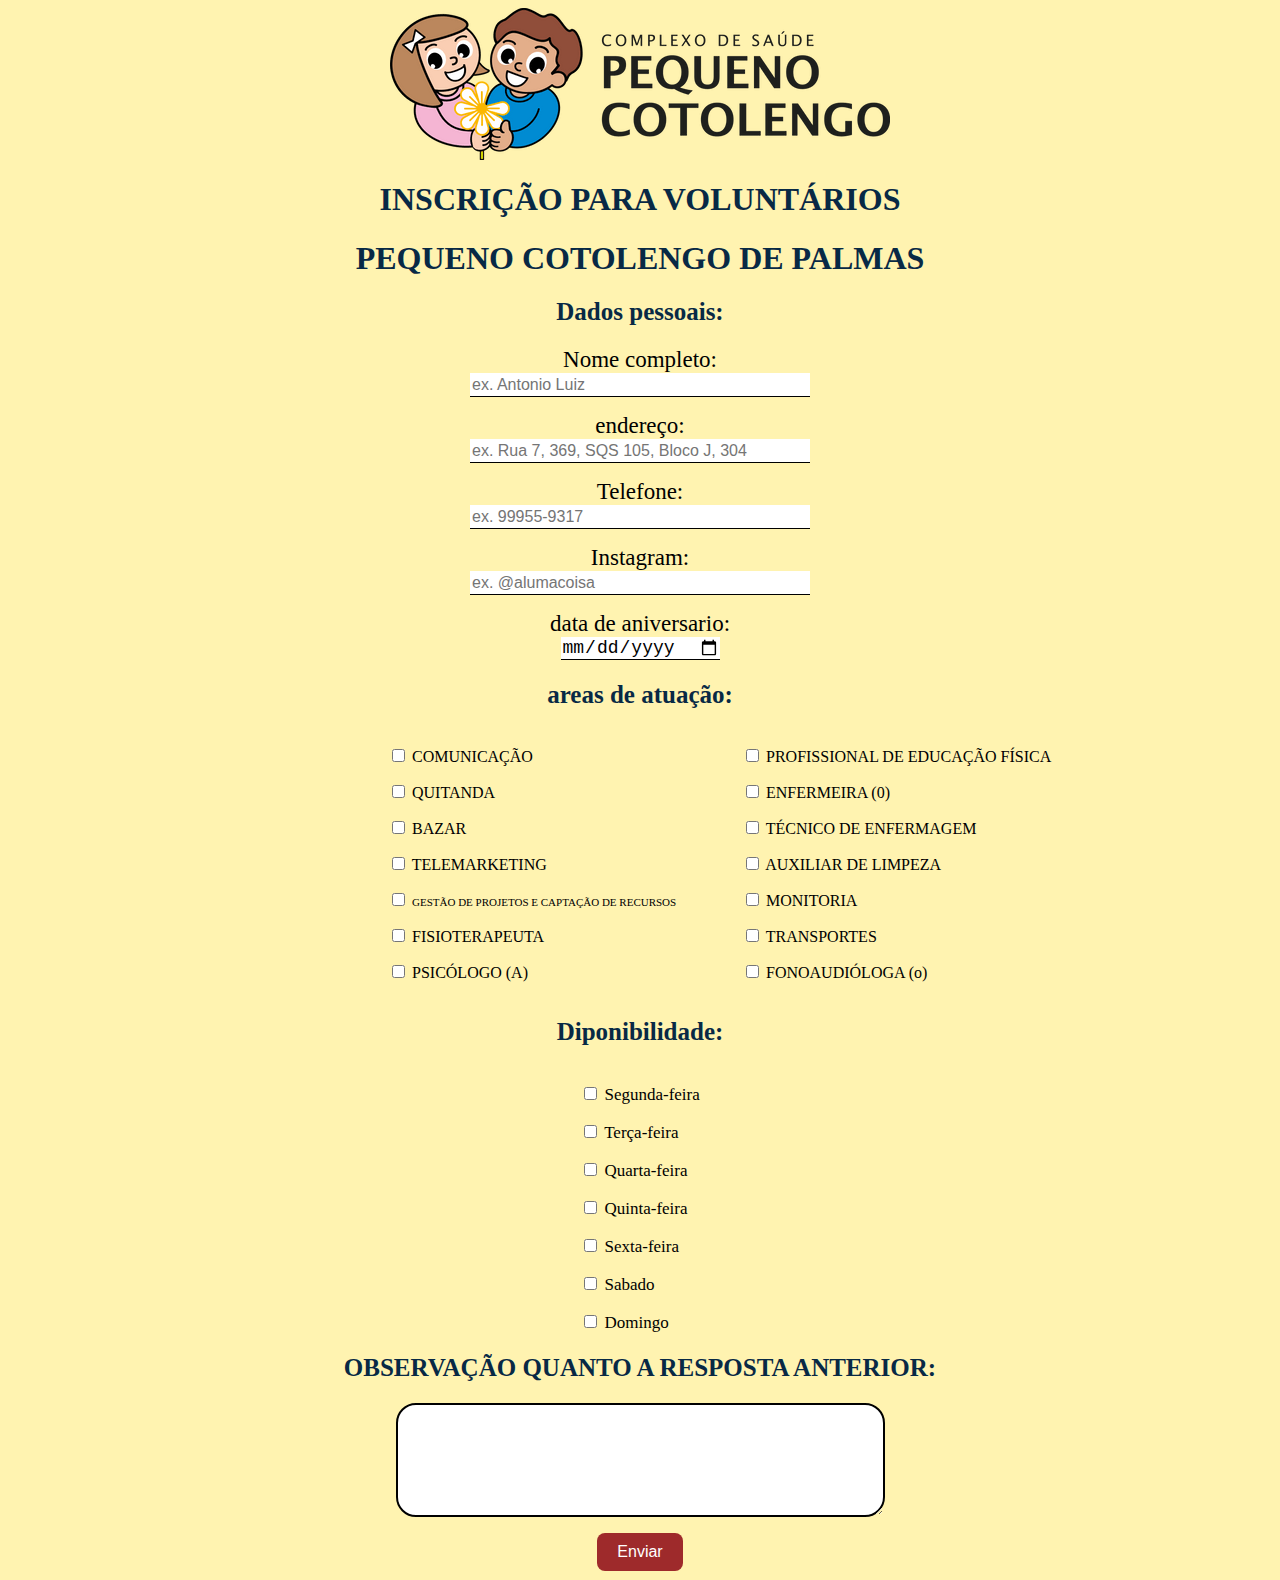
<file: PequenoCotolengo/modelos/formulario.html>
<!DOCTYPE html>
<!-- saved from url=(0077)file:///C:/Users/jos%C3%A9%20neto/Documents/meusProjetos/html/formulario.html -->
<html lang="pt-br">

<head>
    <meta http-equiv="Content-Type" content="text/html; charset=UTF-8">

    <meta http-equiv="X-UA-Compatible" content="IE=edge">
    <meta name="viewport" content="width=device-width, initial-scale=1.0">
    <link rel="stylesheet" type="text/css" href="./pequeno_cotolengo_files/estilo.css">

    <title>pequeno cotolengo</title>


</head>

<body>

    <img src="./pequeno_cotolengo_files/640224092a210748f12f5dd6_Horizontal-p-500.png" alt="">

    <h1> INSCRIÇÃO PARA VOLUNTÁRIOS </h1>

    <h1> PEQUENO COTOLENGO DE PALMAS </h1>

    <main>
        <h2>Dados pessoais:</h2>
        <form>
            <p>
                <label for="nome" id="label1" >Nome completo:</label> 
                <input type="text"placeholder="ex. Antonio Luiz " id="dp" size="30" name="name">
            </p>
            <p>
                <label for="endereço" id="label1">endereço:</label>
                <input type="text" id="dp" size="30" name="endereco" placeholder="ex. Rua 7, 369, SQS 105, Bloco J, 304">
            </p>
            <p>
                <label for="telefone" id="label1">Telefone:</label>
                <input type="tel" id="dp" size="30" name="telefone" placeholder="ex. 99955-9317">
            </p>
            <p>
                <label for="Instagram" id="label1">Instagram:</label>
                <input type="text" id="dp" size="30" name="insta" placeholder="ex. @alumacoisa">
            </p>

            <label for="aniversario" id="label1">data de aniversario:</label>
            <input type="date" id="dp" name="data">

        </form>

        <h2>areas de atuação:</h2>
        <div class="div1">
            <form id="form2">
                <p>
                    <input type="checkbox" id="comunicacao" name="comunicacao">
                    <label for="comunicacao" id="label2">COMUNICAÇÃO</label>
                </p>
                <p>
                    <input type="checkbox" id="QUITANDA" name="QUITANDA">
                    <label for="QUITANDA" id="label2">QUITANDA</label>
                </p>
                <p>
                    <input type="checkbox" id="BAZAR" name="BAZAR">
                    <label for="BAZAR" id="label2">BAZAR</label>
                </p>
                <p>
                    <input type="checkbox" id="TELEMARKETING" name="TELEMARKETING">
                    <label for="TELEMARKETING" id="label2">TELEMARKETING</label>
                </p>
                <p>
                    <input type="checkbox" id="gpcr" name="gpcr">
                    <label for="gpcr" id="label2" style="font-size:11px">GESTÃO DE PROJETOS E CAPTAÇÃO DE
                        RECURSOS</label>
                </p>
                <p>
                    <input type="checkbox" id="FISIOTERAPEUTA" name="FISIOTERAPEUTA">
                    <label for="FISIOTERAPEUTA" id="label2">FISIOTERAPEUTA</label>
                </p>
                <p>
                    <input type="checkbox" id="PSICÓLOGO" name="PSICÓLOGO">
                    <label for="PSICÓLOGO" id="label2">PSICÓLOGO (A)</label>
                </p>
        </div>
        <div class="div2">
            <p>
                <input type="checkbox" id="pd" name="pd">
                <label for="pd" id="label2">PROFISSIONAL DE EDUCAÇÃO FÍSICA</label>
            </p>
            <p>
                <input type="checkbox" id="ENFERMEIRA" name="ENFERMEIRA">
                <label for="ENFERMEIRA" id="label2">ENFERMEIRA (0)</label>
            </p>
            <p>
                <input type="checkbox" id="tf" name="tf">
                <label for="tf" id="label2">TÉCNICO DE ENFERMAGEM</label>
            </p>
            <p>
                <input type="checkbox" id="al" name="al">
                <label for="al" id="label2"> AUXILIAR DE LIMPEZA </label>
            </p>
            <p>
                <input type="checkbox" id="MONITORIA" name="MONITORIA">
                <label for="MONITORIA" id="label2">MONITORIA</label>
            </p>
            <p>
                <input type="checkbox" id="TRANSPORTES" name="TRANSPORTES">
                <label for="TRANSPORTES" id="label2">TRANSPORTES</label>
            </p>
            <p>
                <input type="checkbox" id="FONOAUDIÓLOGA" name="FONOAUDIÓLOGA">
                <label for="FONOAUDIÓLOGA" id="label2">FONOAUDIÓLOGA (o)</label>

            </p>
            </form>

        </div>
        <h2>Diponibilidade:</h2>

        <div id="div3">
            <form>
                <p>
                    <input type="checkbox" id="segunda" name="segunda">
                    <label for="segunda" id="label2">Segunda-feira</label>
                </p>
                <p>
                    <input type="checkbox" id="terca" name="terca">
                    <label for="terca" id="label2">Terça-feira</label>
                </p>
                <p>
                <input type="checkbox" id="quarta" name="quarta">
                <label for="quarta" id="label2">Quarta-feira</label>
                </p>
                <p>
                    <input type="checkbox" id="quinta" name="quinta">
                    <label for="quinta" id="label2">Quinta-feira</label>
                </p>
                <input type="checkbox" id="sexta" name="sexta">
                <label for="sexta" id="label2">Sexta-feira</label>
                <p>
                <input type="checkbox" id="sabado" name="sabado">
                <label for="sabado" id="label2">Sabado</label>
               </p>
                <input type="checkbox" id="domingo" name="domingo">
                <label for="domingo" id="label2">Domingo</label>
        </div>
        <h2>OBSERVAÇÃO QUANTO A RESPOSTA ANTERIOR:</h2>
        <p>
            <textarea name="mensagem" rows="5" cols="50">
            </textarea>
        </p>

        <button type="submit" class="my-button">Enviar</button>
        </form>


    </main>

</body>

</html>
</file>
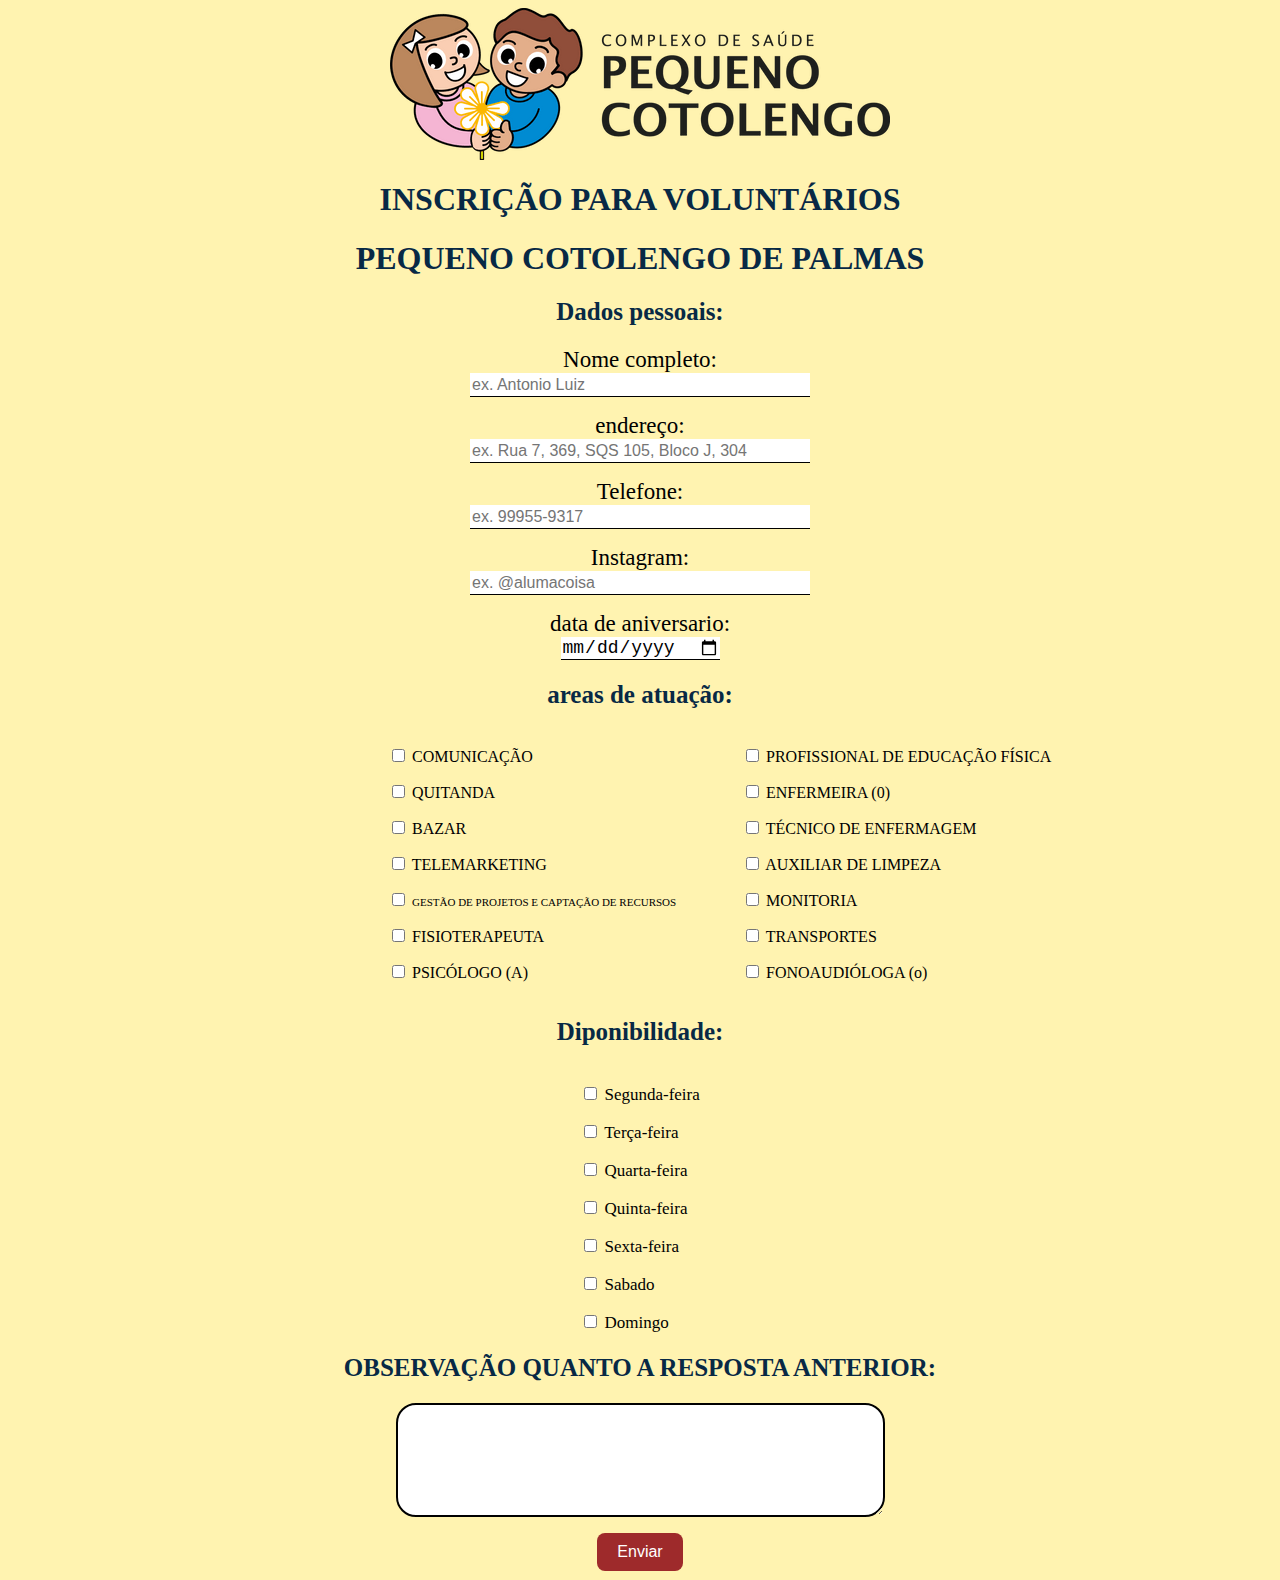
<file: PequenoCotolengo/modelos/jose/formulario.html>
<!DOCTYPE html>
<!-- saved from url=(0077)file:///C:/Users/jos%C3%A9%20neto/Documents/meusProjetos/html/formulario.html -->
<html lang="pt-br">

<head>
    <meta http-equiv="Content-Type" content="text/html; charset=UTF-8">

    <meta http-equiv="X-UA-Compatible" content="IE=edge">
    <meta name="viewport" content="width=device-width, initial-scale=1.0">
    <link rel="stylesheet" type="text/css" href="./pequeno_cotolengo_files/estilo.css">

    <title>pequeno cotolengo</title>


</head>

<body>

    <img src="./pequeno_cotolengo_files/640224092a210748f12f5dd6_Horizontal-p-500.png" alt="">

    <h1>INSCRIÇÃO PARA VOLUNTÁRIOS  </h1>




    <h1> PEQUENO COTOLENGO DE PALMAS </h1>

    <main>
        <h2>Dados pessoais:</h2>
        <form>
            <p>
                <label for="nome" id="label1" >Nome completo:</label> 
                <input type="text"placeholder="ex. Antonio Luiz " id="dp" size="30" name="name">
            </p>
            <p>
                <label for="endereço" id="label1">endereço:</label>
                <input type="text" id="dp" size="30" name="endereco" placeholder="ex. Rua 7, 369, SQS 105, Bloco J, 304">
            </p>
            <p>
                <label for="telefone" id="label1">Telefone:</label>
                <input type="tel" id="dp" size="30" name="telefone" placeholder="ex. 99955-9317">
            </p>
            <p>
                <label for="Instagram" id="label1">Instagram:</label>
                <input type="text" id="dp" size="30" name="insta" placeholder="ex. @alumacoisa">
            </p>

            <label for="aniversario" id="label1">data de aniversario:</label>
            <input type="date" id="dp" name="data">

        </form>

        <h2>areas de atuação:</h2>
        <div class="div1">
            <form id="form2">
                <p>
                    <input type="checkbox" id="comunicacao" name="comunicacao">
                    <label for="comunicacao" id="label2">COMUNICAÇÃO</label>
                </p>
                <p>
                    <input type="checkbox" id="QUITANDA" name="QUITANDA">
                    <label for="QUITANDA" id="label2">QUITANDA</label>
                </p>
                <p>
                    <input type="checkbox" id="BAZAR" name="BAZAR">
                    <label for="BAZAR" id="label2">BAZAR</label>
                </p>
                <p>
                    <input type="checkbox" id="TELEMARKETING" name="TELEMARKETING">
                    <label for="TELEMARKETING" id="label2">TELEMARKETING</label>
                </p>
                <p>
                    <input type="checkbox" id="gpcr" name="gpcr">
                    <label for="gpcr" id="label2" style="font-size:11px">GESTÃO DE PROJETOS E CAPTAÇÃO DE
                        RECURSOS</label>
                </p>
                <p>
                    <input type="checkbox" id="FISIOTERAPEUTA" name="FISIOTERAPEUTA">
                    <label for="FISIOTERAPEUTA" id="label2">FISIOTERAPEUTA</label>
                </p>
                <p>
                    <input type="checkbox" id="PSICÓLOGO" name="PSICÓLOGO">
                    <label for="PSICÓLOGO" id="label2">PSICÓLOGO (A)</label>
                </p>
        </div>
        <div class="div2">
            <p>
                <input type="checkbox" id="pd" name="pd">
                <label for="pd" id="label2">PROFISSIONAL DE EDUCAÇÃO FÍSICA</label>
            </p>
            <p>
                <input type="checkbox" id="ENFERMEIRA" name="ENFERMEIRA">
                <label for="ENFERMEIRA" id="label2">ENFERMEIRA (0)</label>
            </p>
            <p>
                <input type="checkbox" id="tf" name="tf">
                <label for="tf" id="label2">TÉCNICO DE ENFERMAGEM</label>
            </p>
            <p>
                <input type="checkbox" id="al" name="al">
                <label for="al" id="label2"> AUXILIAR DE LIMPEZA </label>
            </p>
            <p>
                <input type="checkbox" id="MONITORIA" name="MONITORIA">
                <label for="MONITORIA" id="label2">MONITORIA</label>
            </p>
            <p>
                <input type="checkbox" id="TRANSPORTES" name="TRANSPORTES">
                <label for="TRANSPORTES" id="label2">TRANSPORTES</label>
            </p>
            <p>
                <input type="checkbox" id="FONOAUDIÓLOGA" name="FONOAUDIÓLOGA">
                <label for="FONOAUDIÓLOGA" id="label2">FONOAUDIÓLOGA (o)</label>

            </p>
            </form>

        </div>
        <h2>Diponibilidade:</h2>

        <div id="div3">
            <form>
                <p>
                    <input type="checkbox" id="segunda" name="segunda">
                    <label for="segunda" id="label2">Segunda-feira</label>
                </p>
                <p>
                    <input type="checkbox" id="terca" name="terca">
                    <label for="terca" id="label2">Terça-feira</label>
                </p>
                <p>
                <input type="checkbox" id="quarta" name="quarta">
                <label for="quarta" id="label2">Quarta-feira</label>
                </p>
                <p>
                    <input type="checkbox" id="quinta" name="quinta">
                    <label for="quinta" id="label2">Quinta-feira</label>
                </p>
                <input type="checkbox" id="sexta" name="sexta">
                <label for="sexta" id="label2">Sexta-feira</label>
                <p>
                <input type="checkbox" id="sabado" name="sabado">
                <label for="sabado" id="label2">Sabado</label>
               </p>
                <input type="checkbox" id="domingo" name="domingo">
                <label for="domingo" id="label2">Domingo</label>
        </div>
        <h2>OBSERVAÇÃO QUANTO A RESPOSTA ANTERIOR:</h2>
        <p>
            <textarea name="mensagem" rows="5" cols="50">
            </textarea>
        </p>

        <button type="submit" class="my-button">Enviar</button>
        </form>


    </main>

</body>

</html>
</file>
<file: PequenoCotolengo/modelos/pequeno_cotolengo_files/estilo.css>
h1 {
    color: rgb(8, 41, 69);
    text-align: center;
}
body{
    background-color: #FFF3B0;
}
h2 {
    color: rgb(8, 41, 69);
    text-align: center;
    font-size: 25px;
}

#label1 {
    cursor: pointer;
    font-size: 23px;
}

input {
    cursor: pointer;
    border: none;
    display: block;
    margin-left: 200;
    margin-right: 200;
    display: inline-block;

}

input::placeholder {

    font-size: medium;
}

main {
    text-align: center;
  
}

#dp {
    border: none;
    border-bottom: 1px solid black;
    display: block;
    margin-left: auto;
    margin-right: auto;
   font-size: 18px;  

}

#form2 {

    cursor: pointer;



}

#label1 {
    text-align: center;
    display: block;
    margin-left: auto;
    margin-right: auto;
    color: rgb(0, 0, 0);


}

img {

    display: block;
    margin-right: auto;
    margin-left: auto;
}



.div1 {
    position: relative;
    left: 100px;
    display: inline-block;
    text-align: left;
    width: 350px;


}

.div2 {
    position: relative;
    left: 100px;
    display: inline-block;
    text-align: left;
    width: 350px;
    height: auto;



}

#div3 {
    text-align: left;
    display: inline-block;
    font-size: 17px;

}


textarea {
    resize: vertical;
    display: block;
    margin-left: auto;
    margin-right: auto;
    font-family: Georgia, 'Times New Roman', Times, serifs;
    font-size: medium;
    cursor: pointer;
    border: 2px solid black;
    border-radius: 20px;
    padding: 10px;
    box-sizing: border-box;
}

.my-button {
    background-color: #9E2A2B;
    color: rgb(255, 255, 255);
    border-radius: 8px;
    padding: 10px 20px;
    font-size: 16px;
    border: none;
    cursor: pointer;
}
</file>
<file: PequenoCotolengo/modelos/jose/pequeno_cotolengo_files/estilo.css>
h1 {
    color: rgb(8, 41, 69);
    text-align: center;
}
body{
    background-color: #FFF3B0;
}
h2 {
    color: rgb(8, 41, 69);
    text-align: center;
    font-size: 25px;
}

#label1 {
    cursor: pointer;
    font-size: 23px;
}

input {
    cursor: pointer;
    border: none;
    display: block;
    margin-left: 200;
    margin-right: 200;
    display: inline-block;

}

input::placeholder {

    font-size: medium;
}

main {
    text-align: center;
  
}

#dp {
    border: none;
    border-bottom: 1px solid black;
    display: block;
    margin-left: auto;
    margin-right: auto;
   font-size: 18px;  

}

#form2 {

    cursor: pointer;



}

#label1 {
    text-align: center;
    display: block;
    margin-left: auto;
    margin-right: auto;
    color: rgb(0, 0, 0);


}

img {

    display: block;
    margin-right: auto;
    margin-left: auto;
}



.div1 {
    position: relative;
    left: 100px;
    display: inline-block;
    text-align: left;
    width: 350px;


}

.div2 {
    position: relative;
    left: 100px;
    display: inline-block;
    text-align: left;
    width: 350px;
    height: auto;



}

#div3 {
    text-align: left;
    display: inline-block;
    font-size: 17px;

}


textarea {
    resize: vertical;
    display: block;
    margin-left: auto;
    margin-right: auto;
    font-family: Georgia, 'Times New Roman', Times, serifs;
    font-size: medium;
    cursor: pointer;
    border: 2px solid black;
    border-radius: 20px;
    padding: 10px;
    box-sizing: border-box;
}

.my-button {
    background-color: #9E2A2B;
    color: rgb(255, 255, 255);
    border-radius: 8px;
    padding: 10px 20px;
    font-size: 16px;
    border: none;
    cursor: pointer;
}
</file>
